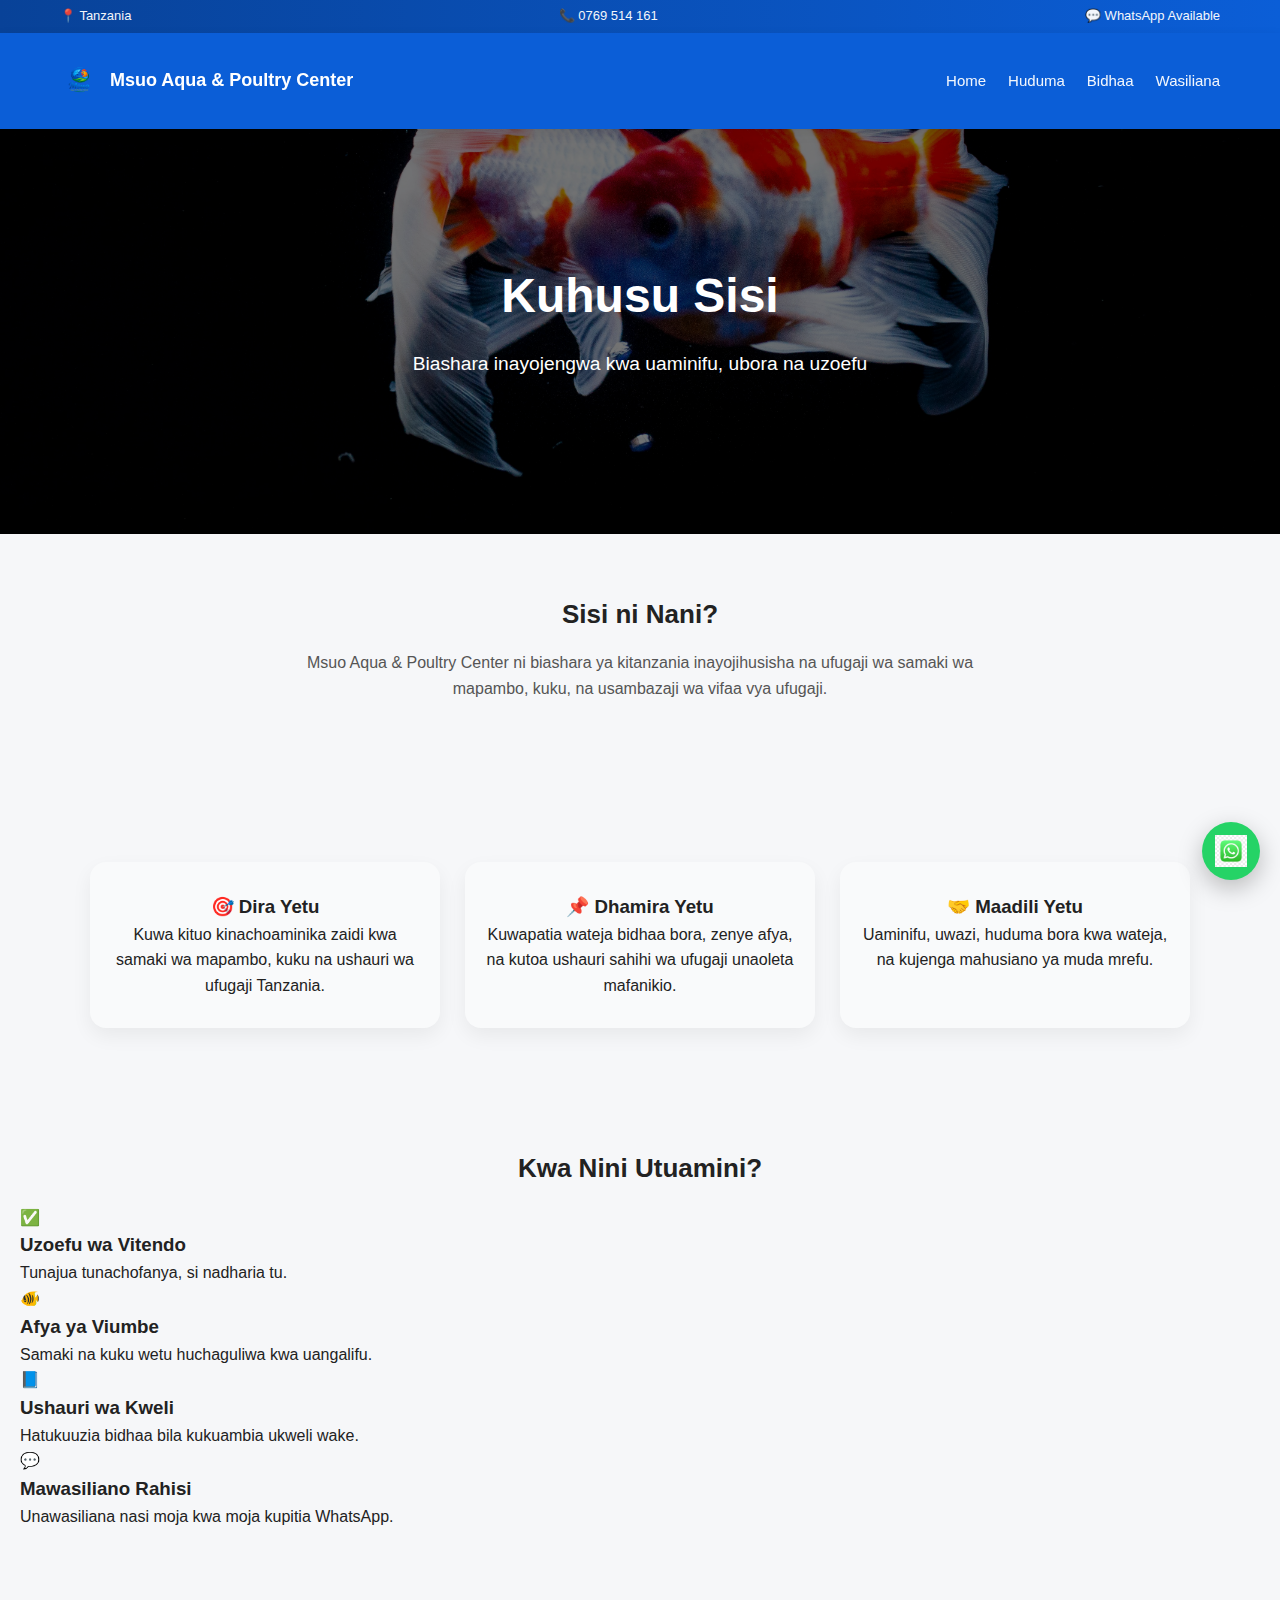
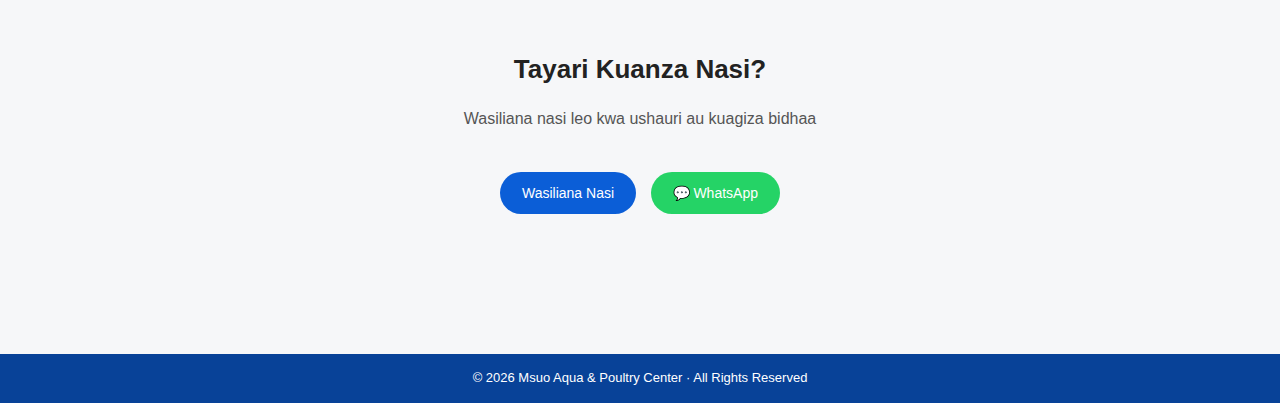
<file: about.html>
<!DOCTYPE html>
<html lang="sw">
<head>
  <meta charset="UTF-8">
  <title>Kuhusu Sisi | Msuo Aqua & Poultry Center</title>
  <!-- SEO META TAGS -->
  <meta name="description" content="Msuo Aqua & Poultry Center ni wauzaji wa samaki wa mapambo, aquarium, kuku wa kienyeji, mayai na ushauri wa ufugaji Tanzania.">
  <meta name="keywords" content="samaki wa mapambo, aquarium, goldfish, koi fish, kuku wa kienyeji, ufugaji Tanzania">
  <meta name="author" content="Msuo Aqua & Poultry Center">

  <meta name="viewport" content="width=device-width, initial-scale=1.0">

  <link rel="stylesheet" href="css/main.css">
</head>
<!-- ===== TOP BAR ===== -->
<div class="top-bar">
  <div class="top-bar-inner">
    <span>📍 Tanzania</span>
    <span>📞 0769 514 161</span>
    <span>💬 WhatsApp Available</span>
  </div>
</div>

<body>

<!-- NAVBAR -->
<nav class="nav">
  <div class="nav-container">
    <a href="index.html" class="logo">
  <img src="images/logo.png" alt="Msuo Aqua & Poultry Center Logo">
  <span>Msuo Aqua & Poultry Center</span>
</a>
    <ul class="nav-links">
      <li><a href="index.html">Home</a></li>
      <li><a href="services.html">Huduma</a></li>
      <li><a href="products.html">Bidhaa</a></li>
      <li><a href="contact.html">Wasiliana</a></li>
    </ul>
  </div>
</nav>

<!-- HERO -->
<section class="hero-slider" style="height:45vh">
  <div class="slide active" style="background-image:url('images/slide-2.jpg')"></div>
  <div class="hero-overlay"></div>

  <div class="hero-content">
    <h1>Kuhusu Sisi</h1>
    <p>Biashara inayojengwa kwa uaminifu, ubora na uzoefu</p>
  </div>
</section>

<!-- ABOUT CONTENT -->
<section>
  <h2 class="section-title">Sisi ni Nani?</h2>
  <p class="section-subtitle">
    Msuo Aqua & Poultry Center ni biashara ya kitanzania
    inayojihusisha na ufugaji wa samaki wa mapambo, kuku,
    na usambazaji wa vifaa vya ufugaji.
  </p>
</section>

<section>
  <div class="services-grid">

    <div class="service-card">
      <h3>🎯 Dira Yetu</h3>
      <p>
        Kuwa kituo kinachoaminika zaidi kwa samaki wa mapambo,
        kuku na ushauri wa ufugaji Tanzania.
      </p>
    </div>

    <div class="service-card">
      <h3>📌 Dhamira Yetu</h3>
      <p>
        Kuwapatia wateja bidhaa bora, zenye afya,
        na kutoa ushauri sahihi wa ufugaji unaoleta mafanikio.
      </p>
    </div>

    <div class="service-card">
      <h3>🤝 Maadili Yetu</h3>
      <p>
        Uaminifu, uwazi, huduma bora kwa wateja,
        na kujenga mahusiano ya muda mrefu.
      </p>
    </div>

  </div>
</section>

<!-- WHY TRUST US -->
<section class="why-us">
  <h2 class="section-title">Kwa Nini Utuamini?</h2>

  <div class="why-grid">

    <div class="why-card">
      <span>✅</span>
      <h3>Uzoefu wa Vitendo</h3>
      <p>Tunajua tunachofanya, si nadharia tu.</p>
    </div>

    <div class="why-card">
      <span>🐠</span>
      <h3>Afya ya Viumbe</h3>
      <p>Samaki na kuku wetu huchaguliwa kwa uangalifu.</p>
    </div>

    <div class="why-card">
      <span>📘</span>
      <h3>Ushauri wa Kweli</h3>
      <p>Hatukuuzia bidhaa bila kukuambia ukweli wake.</p>
    </div>

    <div class="why-card">
      <span>💬</span>
      <h3>Mawasiliano Rahisi</h3>
      <p>Unawasiliana nasi moja kwa moja kupitia WhatsApp.</p>
    </div>

  </div>
</section>

<!-- CTA -->
<section>
  <h2 class="section-title">Tayari Kuanza Nasi?</h2>
  <p class="section-subtitle">
    Wasiliana nasi leo kwa ushauri au kuagiza bidhaa
  </p>

  <div style="text-align:center">
    <a href="contact.html" class="btn" style="margin-right:10px">
      Wasiliana Nasi
    </a>
    <a href="https://wa.me/255769514161" class="btn whatsapp-btn">
      💬 WhatsApp
    </a>
  </div>
</section>

<!-- FOOTER -->
<footer class="footer">
  <div class="footer-bottom">
    © 2026 Msuo Aqua & Poultry Center · All Rights Reserved
  </div>
</footer>
<!-- FLOATING WHATSAPP BUTTON -->
<a
  href="https://wa.me/255769514161"
  class="whatsapp-float"
  target="_blank"
  aria-label="Wasiliana nasi WhatsApp"
>
  <img src="images/whatsapp-icon.png" alt="WhatsApp">
</a>

</body>
</html>
</file>
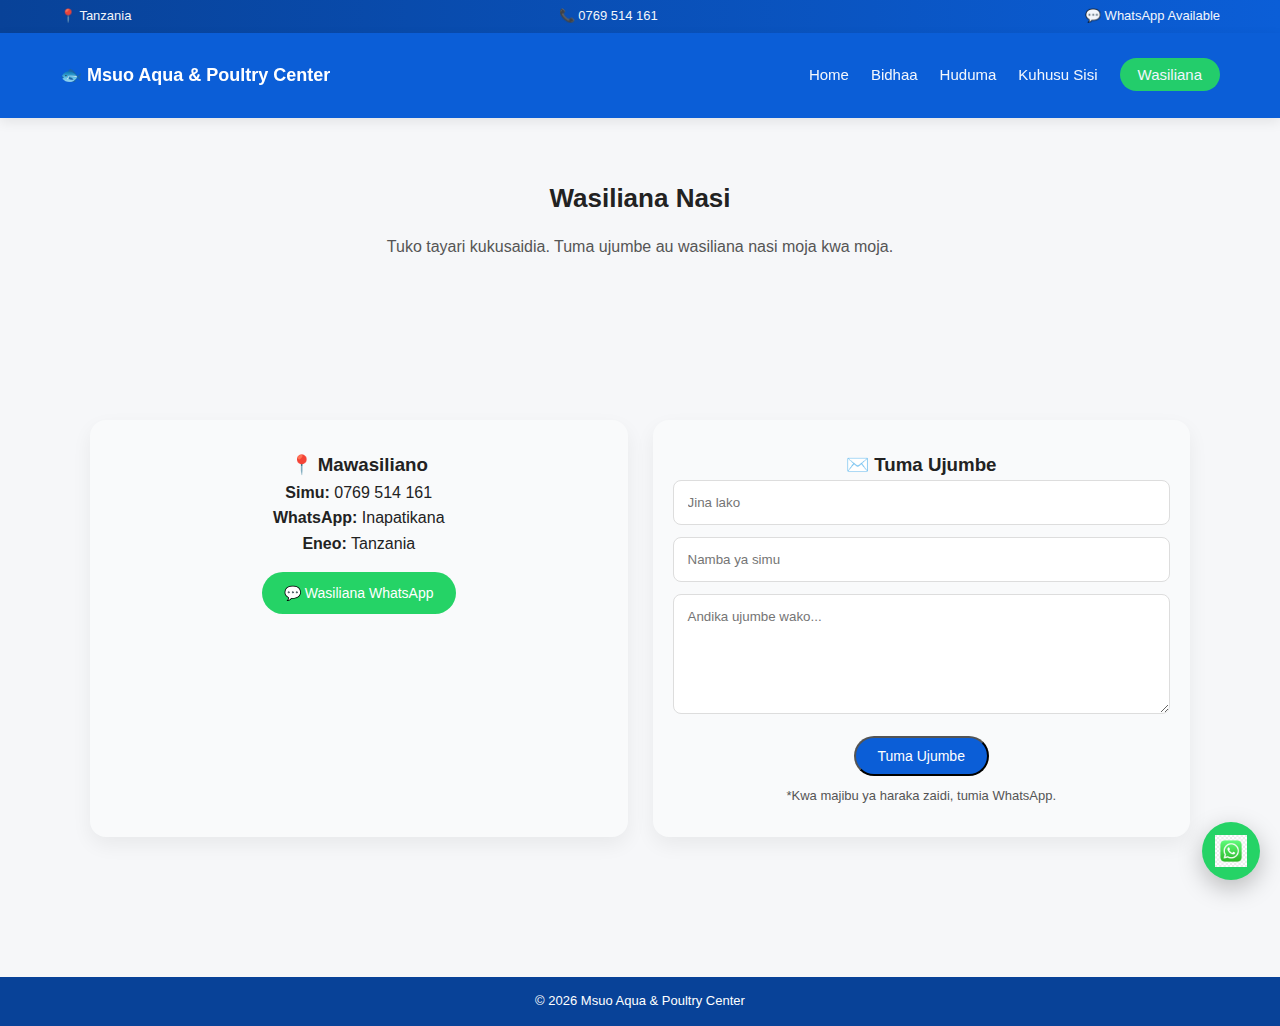
<file: contact.html>
<!DOCTYPE html>
<html lang="sw">
<head>
  <meta charset="UTF-8">
  <title>Wasiliana Nasi | Msuo Aqua & Poultry Center</title>
 <!-- SEO META TAGS -->
  <meta name="description" content="Msuo Aqua & Poultry Center ni wauzaji wa samaki wa mapambo, aquarium, kuku wa kienyeji, mayai na ushauri wa ufugaji Tanzania.">
  <meta name="keywords" content="samaki wa mapambo, aquarium, goldfish, koi fish, kuku wa kienyeji, ufugaji Tanzania">
  <meta name="author" content="Msuo Aqua & Poultry Center">

  <meta name="viewport" content="width=device-width, initial-scale=1.0">

  <link rel="stylesheet" href="css/main.css">
</head>
<!-- ===== TOP BAR ===== -->
<div class="top-bar">
  <div class="top-bar-inner">
    <span>📍 Tanzania</span>
    <span>📞 0769 514 161</span>
    <span>💬 WhatsApp Available</span>
  </div>
</div>

<body>

<!-- NAVBAR -->
<nav class="nav">
  <div class="nav-container">

    <!-- LOGO -->
    <a href="index.html" class="logo">
      🐟 Msuo Aqua & Poultry Center
    </a>

    <!-- MENU -->
    <ul class="nav-links">
      <li><a href="index.html">Home</a></li>
      <li><a href="products.html">Bidhaa</a></li>
      <li><a href="services.html">Huduma</a></li>
      <li><a href="about.html">Kuhusu Sisi</a></li>
      <li>
        <a href="contact.html" class="nav-btn">
          Wasiliana
        </a>
      </li>
    </ul>

  </div>
</nav>

<!-- HEADER -->
<section>
  <h2 class="section-title">Wasiliana Nasi</h2>
  <p class="section-subtitle">
    Tuko tayari kukusaidia. Tuma ujumbe au wasiliana nasi moja kwa moja.
  </p>
</section>

<!-- CONTACT CONTENT -->
<section>
  <div class="services-grid">

    <!-- CONTACT INFO -->
    <div class="service-card">
      <h3>📍 Mawasiliano</h3>
      <p><strong>Simu:</strong> 0769 514 161</p>
      <p><strong>WhatsApp:</strong> Inapatikana</p>
      <p><strong>Eneo:</strong> Tanzania</p>

      <a href="https://wa.me/255769514161" class="btn whatsapp-btn" style="margin-top:15px">
        💬 Wasiliana WhatsApp
      </a>
    </div>

    <!-- CONTACT FORM -->
    <div class="service-card">
      <h3>✉️ Tuma Ujumbe</h3>

      <form>
        <input type="text" placeholder="Jina lako" required
          style="width:100%;padding:14px;border-radius:8px;border:1px solid #ddd;margin-bottom:12px">

        <input type="tel" placeholder="Namba ya simu" required
          style="width:100%;padding:14px;border-radius:8px;border:1px solid #ddd;margin-bottom:12px">

        <textarea placeholder="Andika ujumbe wako..."
          style="width:100%;padding:14px;border-radius:8px;border:1px solid #ddd;height:120px;margin-bottom:15px"></textarea>

        <button type="submit" class="btn">
          Tuma Ujumbe
        </button>
      </form>

      <p style="font-size:13px;margin-top:10px;color:#555">
        *Kwa majibu ya haraka zaidi, tumia WhatsApp.
      </p>
    </div>

  </div>
</section>

<footer class="footer">
  <div class="footer-bottom">
    © 2026 Msuo Aqua & Poultry Center
  </div>
</footer>
<!-- FLOATING WHATSAPP BUTTON -->
<a
  href="https://wa.me/255769514161"
  class="whatsapp-float"
  target="_blank"
  aria-label="Wasiliana nasi WhatsApp"
>
  <img src="images/whatsapp-icon.png" alt="WhatsApp">
</a>

</body>
</html>
</file>
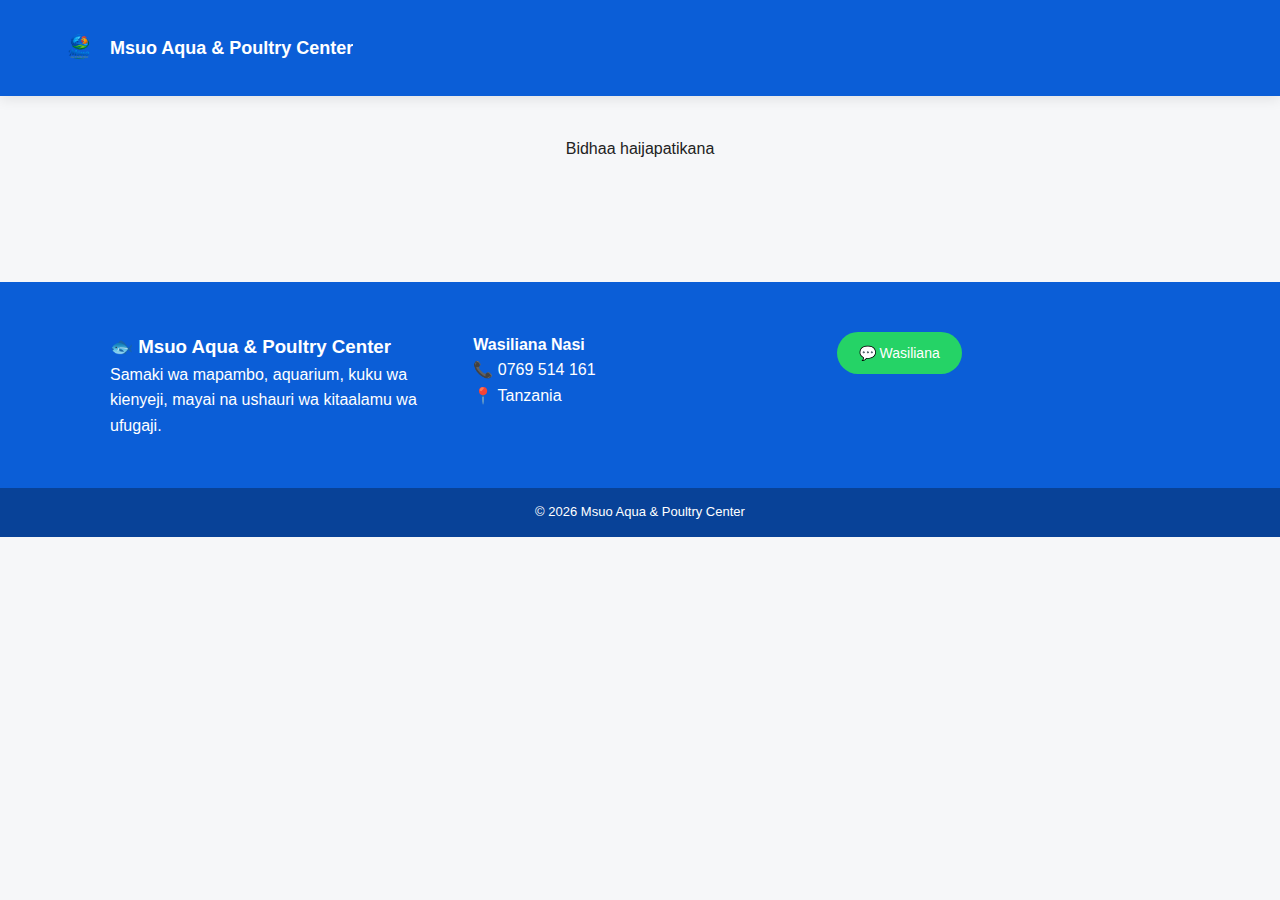
<file: product.html>
<!DOCTYPE html>
<html lang="sw">
<head>
  <meta charset="UTF-8">
  <title>Maelezo ya Bidhaa | Msuo Aqua & Poultry Center</title>
  <meta name="viewport" content="width=device-width, initial-scale=1.0">

  <!-- MAIN CSS -->
  <link rel="stylesheet" href="css/main.css">
</head>

<body>

<!-- NAVBAR -->
<nav class="nav">
  <div class="nav-container">
    <a href="products.html" class="logo">
      <img src="images/logo.png" alt="Logo">
      <span>Msuo Aqua & Poultry Center</span>
    </a>
  </div>
</nav>

<!-- PRODUCT DETAIL -->
<section class="product-detail" id="productDetail">
  <p>Inapakia bidhaa...</p>
</section>

<!-- FOOTER -->
<footer class="footer">
  <div class="footer-container">
    <div class="footer-box">
      <h3>🐟 Msuo Aqua & Poultry Center</h3>
      <p>
        Samaki wa mapambo, aquarium, kuku wa kienyeji, mayai
        na ushauri wa kitaalamu wa ufugaji.
      </p>
    </div>

    <div class="footer-box">
      <h4>Wasiliana Nasi</h4>
      <p>📞 0769 514 161</p>
      <p>📍 Tanzania</p>
    </div>

    <div class="footer-box">
      <a href="contact.html" class="btn whatsapp-btn footer-btn">
        💬 Wasiliana
      </a>
    </div>
  </div>

  <div class="footer-bottom">
    © 2026 Msuo Aqua & Poultry Center
  </div>
</footer>

<!-- PRODUCT SCRIPT -->
<script>
async function loadProduct() {
  const params = new URLSearchParams(window.location.search);
  const id = params.get("id");

  if (!id) {
    document.getElementById("productDetail").innerHTML =
      "<p>Bidhaa haijapatikana</p>";
    return;
  }

  try {
    // tunaita API (page 1 inatosha kwa single product)
    const res = await fetch("backend/api/products.php?page=1");
    if (!res.ok) throw new Error("Fetch failed");

    const data = await res.json();

    // ⚠️ bidhaa sasa zipo ndani ya data.items
    const product = data.items.find(p => p.id == id);

    if (!product) {
      document.getElementById("productDetail").innerHTML =
        "<p>Bidhaa haipo</p>";
      return;
    }

    const msg = `Habari, nahitaji ${product.name} (${product.unit}) bei Tsh ${Number(product.price).toLocaleString()}`;

    document.getElementById("productDetail").innerHTML = `
      <div class="detail-card">
        <img src="${product.image || 'images/no-image.png'}" alt="${product.name}">
        <h2>${product.name}</h2>
        <p><strong>Aina:</strong> ${product.category}</p>
        <p><strong>Maelezo:</strong> ${product.description}</p>
        <p><strong>Bei:</strong> Tsh ${Number(product.price).toLocaleString()}</p>
        <p><strong>Unit:</strong> ${product.unit}</p>

        <a
          href="https://wa.me/255769514161?text=${encodeURIComponent(msg)}"
          class="btn whatsapp-btn"
          target="_blank">
          💬 Nunua Kupitia WhatsApp
        </a>
      </div>
    `;

  } catch (err) {
    console.error(err);
    document.getElementById("productDetail").innerHTML = `
      <p>❌ Hitilafu ya mtandao, jaribu tena</p>
    `;
  }
}

document.addEventListener("DOMContentLoaded", loadProduct);
</script>


</body>
</html>
</file>
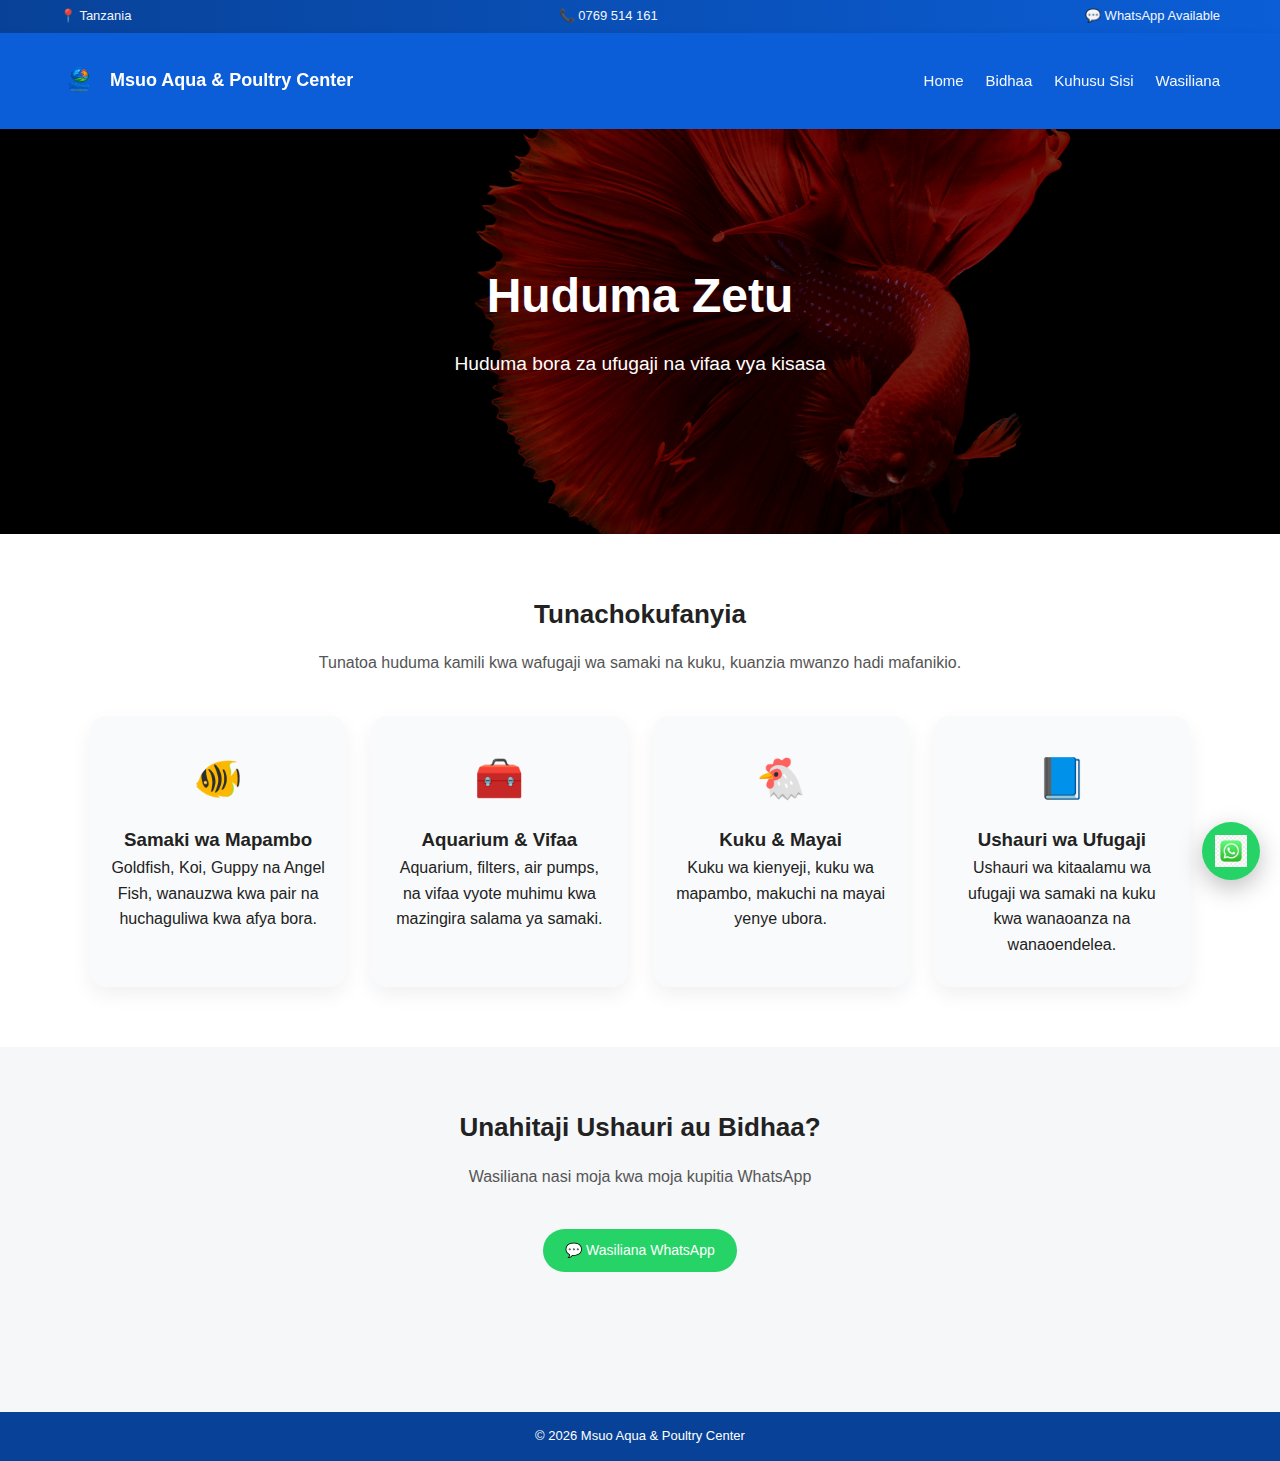
<file: services.html>
<!DOCTYPE html>
<html lang="sw">
<head>
  <meta charset="UTF-8">
  <title>Huduma Zetu | Msuo Aqua & Poultry Center</title>
  <!-- SEO META TAGS -->
  <meta name="description" content="Msuo Aqua & Poultry Center ni wauzaji wa samaki wa mapambo, aquarium, kuku wa kienyeji, mayai na ushauri wa ufugaji Tanzania.">
  <meta name="keywords" content="samaki wa mapambo, aquarium, goldfish, koi fish, kuku wa kienyeji, ufugaji Tanzania">
  <meta name="author" content="Msuo Aqua & Poultry Center">

  <meta name="viewport" content="width=device-width, initial-scale=1.0">

  <link rel="stylesheet" href="css/main.css">
</head>
<!-- ===== TOP BAR ===== -->
<div class="top-bar">
  <div class="top-bar-inner">
    <span>📍 Tanzania</span>
    <span>📞 0769 514 161</span>
    <span>💬 WhatsApp Available</span>
  </div>
</div>

<body>

<!-- NAVBAR -->
<nav class="nav">
  <div class="nav-container">
    <a href="index.html" class="logo">
  <img src="images/logo.png" alt="Msuo Aqua & Poultry Center Logo">
  <span>Msuo Aqua & Poultry Center</span>
</a>
    <ul class="nav-links">
      <li><a href="index.html">Home</a></li>
      <li><a href="products.html">Bidhaa</a></li>
      <li><a href="about.html">Kuhusu Sisi</a></li>
      <li><a href="contact.html">Wasiliana</a></li>
    </ul>
  </div>
</nav>

<!-- HERO -->
<section class="hero-slider" style="height:45vh">
  <div class="slide active" style="background-image:url('images/slide-1.jpg')"></div>
  <div class="hero-overlay"></div>
  <div class="hero-content">
    <h1>Huduma Zetu</h1>
    <p>Huduma bora za ufugaji na vifaa vya kisasa</p>
  </div>
</section>

<!-- SERVICES -->
<section class="services">
  <h2 class="section-title">Tunachokufanyia</h2>
  <p class="section-subtitle">
    Tunatoa huduma kamili kwa wafugaji wa samaki na kuku,
    kuanzia mwanzo hadi mafanikio.
  </p>

  <div class="services-grid">

    <div class="service-card">
      <div class="service-icon">🐠</div>
      <h3>Samaki wa Mapambo</h3>
      <p>
        Goldfish, Koi, Guppy na Angel Fish,
        wanauzwa kwa pair na huchaguliwa kwa afya bora.
      </p>
    </div>

    <div class="service-card">
      <div class="service-icon">🧰</div>
      <h3>Aquarium & Vifaa</h3>
      <p>
        Aquarium, filters, air pumps,
        na vifaa vyote muhimu kwa mazingira salama ya samaki.
      </p>
    </div>

    <div class="service-card">
      <div class="service-icon">🐔</div>
      <h3>Kuku & Mayai</h3>
      <p>
        Kuku wa kienyeji, kuku wa mapambo,
        makuchi na mayai yenye ubora.
      </p>
    </div>

    <div class="service-card">
      <div class="service-icon">📘</div>
      <h3>Ushauri wa Ufugaji</h3>
      <p>
        Ushauri wa kitaalamu wa ufugaji wa samaki na kuku
        kwa wanaoanza na wanaoendelea.
      </p>
    </div>

  </div>
</section>

<!-- CTA -->
<section>
  <h2 class="section-title">Unahitaji Ushauri au Bidhaa?</h2>
  <p class="section-subtitle">
    Wasiliana nasi moja kwa moja kupitia WhatsApp
  </p>

  <div style="text-align:center">
    <a href="https://wa.me/255769514161" class="btn whatsapp-btn">
      💬 Wasiliana WhatsApp
    </a>
  </div>
</section>

<footer class="footer">
  <div class="footer-bottom">
    © 2026 Msuo Aqua & Poultry Center
  </div>
</footer>
<!-- FLOATING WHATSAPP BUTTON -->
<a
  href="https://wa.me/255769514161"
  class="whatsapp-float"
  target="_blank"
  aria-label="Wasiliana nasi WhatsApp"
>
  <img src="images/whatsapp-icon.png" alt="WhatsApp">
</a>

</body>
</html>
</file>
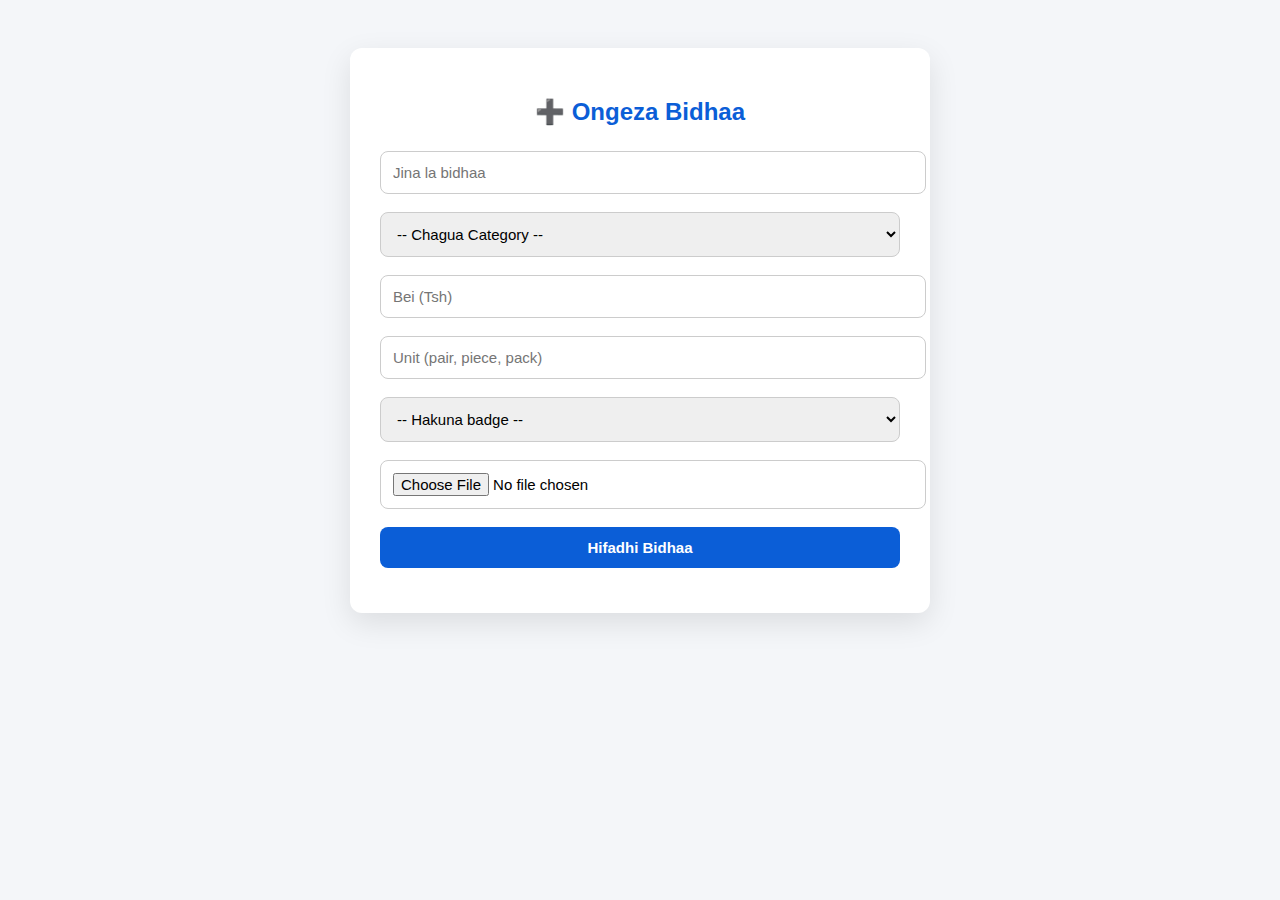
<file: admin/add-product.html>
<!DOCTYPE html>
<html lang="sw">
<head>
  <meta charset="UTF-8">
  <title>Admin – Ongeza Bidhaa</title>
  <meta name="viewport" content="width=device-width, initial-scale=1.0">

  <style>
    body {
      font-family: Arial, sans-serif;
      background: #f4f6f9;
      padding: 40px;
    }

    .container {
      max-width: 520px;
      margin: auto;
      background: #fff;
      padding: 30px;
      border-radius: 12px;
      box-shadow: 0 10px 30px rgba(0,0,0,0.1);
    }

    h2 {
      text-align: center;
      margin-bottom: 25px;
      color: #0b5ed7;
    }

    .form-group {
      margin-bottom: 18px;
    }

    input,
    select,
    button {
      width: 100%;
      padding: 12px;
      font-size: 15px;
      border-radius: 8px;
      border: 1px solid #ccc;
    }

    input:focus,
    select:focus {
      outline: none;
      border-color: #0b5ed7;
    }

    button {
      background: #0b5ed7;
      color: #fff;
      border: none;
      cursor: pointer;
      font-weight: bold;
    }

    button:hover {
      background: #084298;
    }

    .msg {
      margin-top: 15px;
      text-align: center;
      font-size: 14px;
    }
  </style>
</head>
<body>

  <div class="container">
    <h2>➕ Ongeza Bidhaa</h2>

    <!-- FORM -->
    <form id="productForm" enctype="multipart/form-data">

      <div class="form-group">
        <input type="text" name="name" placeholder="Jina la bidhaa" required>
      </div>

      <div class="form-group">
        <select name="category" required>
          <option value="">-- Chagua Category --</option>
          <option value="samaki">Samaki</option>
          <option value="aquarium">Aquarium</option>
          <option value="kuku">Kuku</option>
        </select>
      </div>

      <div class="form-group">
        <input type="number" name="price" placeholder="Bei (Tsh)" required>
      </div>

      <div class="form-group">
        <input type="text" name="unit" placeholder="Unit (pair, piece, pack)" required>
      </div>

      <div class="form-group">
        <select name="badge">
          <option value="">-- Hakuna badge --</option>
          <option value="mpya">Mpya</option>
          <option value="maarufu">Maarufu</option>
          <option value="offer">Offer</option>
        </select>
      </div>

      <!-- SEHEMU YA PICHA -->
      <div class="form-group">
        <input type="file" name="image" accept="image/*" required>
      </div>

      <button type="submit">Hifadhi Bidhaa</button>
    </form>

    <div class="msg" id="msg"></div>
  </div>

  <!-- JS -->
  <script>
    const form = document.getElementById("productForm");
    const msg  = document.getElementById("msg");

    form.addEventListener("submit", async (e) => {
      e.preventDefault();

      const formData = new FormData(form);

      try {
        const response = await fetch("/msuo-aqua/backend/api/add-product.php", {
          method: "POST",
          body: formData
        });

        const result = await response.json();

        if (result.success) {
          msg.style.color = "green";
          msg.textContent = "✅ Bidhaa imeongezwa kikamilifu";
          form.reset();
        } else {
          msg.style.color = "red";
          msg.textContent = result.error || "❌ Kuna tatizo";
        }
      } catch (err) {
        msg.style.color = "red";
        msg.textContent = "❌ Server error";
        console.error(err);
      }
    });
  </script>

</body>
</html>
</file>
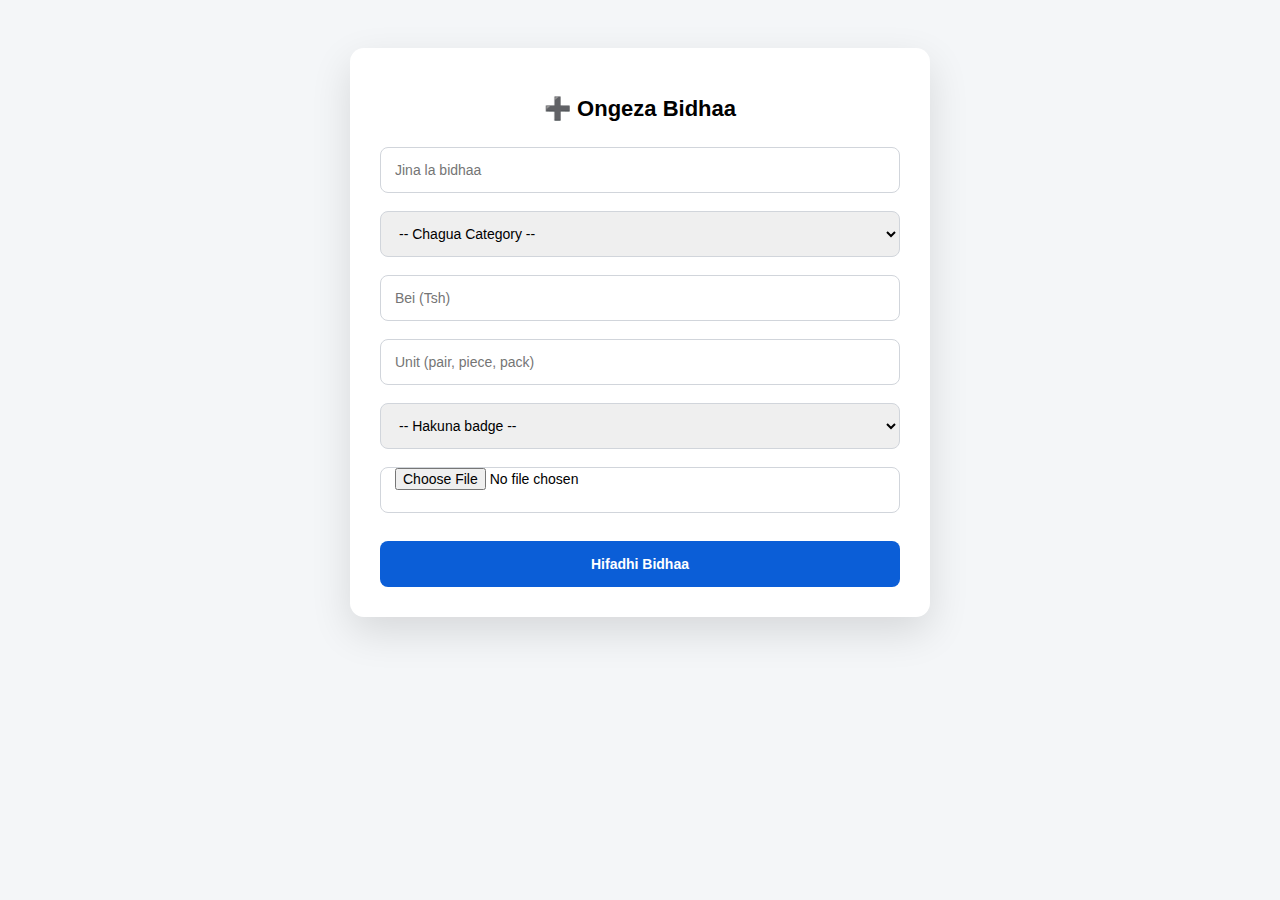
<file: backend/add-product.html>
<!DOCTYPE html>
<html lang="sw">
<head>
  <meta charset="UTF-8">
  <title>Ongeza Bidhaa | Msuo Aqua</title>

  <style>
    body {
      font-family: "Segoe UI", Arial, sans-serif;
      background: #f4f6f8;
      padding: 40px;
    }

    .container {
      max-width: 520px;
      background: #fff;
      padding: 30px;
      border-radius: 14px;
      margin: auto;
      box-shadow: 0 15px 40px rgba(0,0,0,.12);
    }

    h2 {
      text-align: center;
      margin-bottom: 25px;
      font-size: 22px;
    }

    .form-group {
      margin-bottom: 18px;
    }

    input,
    select,
    button {
      width: 100%;
      height: 46px;
      padding: 0 14px;
      border-radius: 8px;
      border: 1px solid #d1d5db;
      font-size: 14px;
      box-sizing: border-box;
    }

    input:focus,
    select:focus {
      outline: none;
      border-color: #0b5ed7;
      box-shadow: 0 0 0 3px rgba(11,94,215,.15);
    }

    button {
      background: #0b5ed7;
      color: #fff;
      border: none;
      cursor: pointer;
      font-weight: 600;
      margin-top: 10px;
    }

    button:hover {
      background: #084298;
    }

    .success {
      color: #16a34a;
      text-align: center;
      margin-top: 12px;
    }

    .error {
      color: #dc2626;
      text-align: center;
      margin-top: 12px;
    }
  </style>
</head>
<body>

  <div class="container">
    <h2>➕ Ongeza Bidhaa</h2>

    <form id="productForm" enctype="multipart/form-data">

      <div class="form-group">
        <input type="text" name="name" placeholder="Jina la bidhaa" required>
      </div>

      <div class="form-group">
        <select name="category" required>
          <option value="">-- Chagua Category --</option>
          <option value="samaki">Samaki</option>
          <option value="aquarium">Aquarium</option>
          <option value="kuku">Kuku</option>
        </select>
      </div>

      <div class="form-group">
        <input type="number" name="price" placeholder="Bei (Tsh)" required>
      </div>

      <div class="form-group">
        <input type="text" name="unit" placeholder="Unit (pair, piece, pack)" required>
      </div>

      <div class="form-group">
        <select name="badge">
          <option value="">-- Hakuna badge --</option>
          <option value="mpya">Mpya</option>
          <option value="maarufu">Maarufu</option>
          <option value="offer">Offer</option>
        </select>
      </div>

      <div class="form-group">
        <input type="file" name="image" accept="image/*">
      </div>

      <button type="submit">Hifadhi Bidhaa</button>

      <div id="response"></div>
    </form>
  </div>

  <script>
    const form = document.getElementById("productForm");
    const responseBox = document.getElementById("response");

    form.addEventListener("submit", async (e) => {
      e.preventDefault();

      const formData = new FormData(form);

      try {
        const res = await fetch("api/add-product.php", {
          method: "POST",
          body: formData
        });

        const data = await res.json();

        if (data.success) {
          responseBox.innerHTML = "<p class='success'>Bidhaa imeongezwa kikamilifu ✔</p>";
          form.reset();
        } else {
          responseBox.innerHTML = "<p class='error'>" + data.error + "</p>";
        }

      } catch (err) {
        responseBox.innerHTML = "<p class='error'>Server error</p>";
      }
    });
  </script>

</body>
</html>
</file>
<file: css/main.css>
/* ===============================
   GLOBAL RESET
================================ */
* {
  margin: 0;
  padding: 0;
  box-sizing: border-box;
  font-family: "Segoe UI", Arial, sans-serif;
}

body {
  background: #f6f7f9;
  color: #222;
  line-height: 1.6;
}

a {
  text-decoration: none;
}

img {
  max-width: 100%;
  display: block;
}

/* ===============================
   NAVBAR (FINAL)
================================ */
.nav {
  background: #0b5ed7;
}

.nav-container {
  max-width: 1100px;
  margin: auto;
  padding: 14px 20px;
  display: flex;
  justify-content: space-between;
  align-items: center;
}

.logo {
  color: #fff;
  font-size: 20px;
  font-weight: bold;
  white-space: nowrap;
}

.nav-links {
  list-style: none;
  display: flex;
  align-items: center;
  gap: 28px;
}

.nav-links a {
  color: #fff;
  font-size: 15px;
  font-weight: 500;
}

.nav-links a:hover {
  text-decoration: underline;
}

.nav-btn {
  background: #25d366;
  padding: 10px 22px;
  border-radius: 999px;
  color: #fff !important;
}

/* ===============================
   BUTTONS (GLOBAL)
================================ */
.btn {
  background: #0b5ed7;
  color: #fff;
  padding: 10px 22px;
  border-radius: 999px;
  font-size: 14px;
  display: inline-block;
  transition: 0.3s ease;
}

.btn:hover {
  background: #084298;
}

.whatsapp-btn {
  background: #25d366;
}

.whatsapp-btn:hover {
  background: #1ebe5d;
}

/* ===============================
   HERO SLIDER
================================ */
.hero-slider {
  position: relative;
  height: 85vh;
  overflow: hidden;
}

.slide {
  position: absolute;
  inset: 0;
  background-size: cover;
  background-position: center;
  opacity: 0;
  transition: opacity 1.5s ease-in-out;
}

.slide.active {
  opacity: 1;
}

.hero-overlay {
  position: absolute;
  inset: 0;
  background: rgba(0,0,0,0.55);
}

.hero-content {
  position: relative;
  z-index: 2;
  height: 100%;
  display: flex;
  flex-direction: column;
  align-items: center;
  justify-content: center;
  text-align: center;
  color: #fff;
  padding: 20px;
}

.hero-content h1 {
  font-size: 3rem;
  margin-bottom: 15px;
}

.hero-content p {
  max-width: 700px;
  font-size: 1.2rem;
  margin-bottom: 25px;
}

.hero-btn {
  background: #00c896;
  padding: 14px 34px;
  border-radius: 999px;
}

/* ===============================
   SECTIONS
================================ */
section {
  padding: 60px 20px;
}

.section-title {
  text-align: center;
  font-size: 26px;
  margin-bottom: 15px;
}

.section-subtitle {
  text-align: center;
  max-width: 700px;
  margin: 0 auto 40px;
  color: #555;
}

/* ===============================
   SERVICES
================================ */
.services {
  background: #fff;
}

.services-grid {
  display: grid;
  grid-template-columns: repeat(auto-fit, minmax(230px, 1fr));
  gap: 25px;
  max-width: 1100px;
  margin: auto;
}

.service-card {
  background: #f9fafb;
  border-radius: 16px;
  padding: 30px 20px;
  text-align: center;
  box-shadow: 0 8px 20px rgba(0,0,0,0.06);
}

.service-icon {
  font-size: 40px;
  margin-bottom: 15px;
}

/* ===============================
   PRODUCT GRID (FINAL)
================================ */
.product-grid {
  display: grid;
  grid-template-columns: repeat(auto-fit, minmax(230px, 1fr));
  gap: 32px;
  max-width: 1100px;
  margin: auto;
}

.product-card {
  position: relative;
  background: #fff;
  border-radius: 18px;
  padding: 18px;
  text-align: center;
  box-shadow: 0 10px 25px rgba(0,0,0,0.08);
  display: flex;
  flex-direction: column;
  transition: transform 0.3s ease, box-shadow 0.3s ease;
}

.product-card:hover {
  transform: translateY(-8px);
  box-shadow: 0 15px 35px rgba(0,0,0,0.15);
}

.product-card img {
  width: 100%;
  height: 180px;
  object-fit: cover;
  border-radius: 12px;
  margin-bottom: 12px;
}

.product-card h3 {
  font-size: 16px;
  margin-bottom: 6px;
}

.price {
  color: #0b5ed7;
  font-weight: bold;
  margin-bottom: 6px;
}

.meta {
  font-size: 13px;
  color: #555;
  margin-bottom: 14px;
}

.product-card .whatsapp-btn {
  margin-top: auto;
  padding: 12px 22px;
  border-radius: 999px;
  font-size: 14px;
}

/* ===============================
   BADGES (FINAL FIX)
================================ */
.product-card .badge {
  position: absolute;
  top: 14px;
  right: 14px;
  padding: 6px 14px;
  border-radius: 999px;
  font-size: 12px;
  font-weight: bold;
  color: #fff;
  z-index: 5;
}

.badge.mpya {
  background: #22c55e;
}

.badge.offer {
  background: #ef4444;
}

.badge.maarufu {
  background: #f59e0b;
}

/* ===============================
   FOOTER
================================ */
.footer {
  background: #0b5ed7;
  color: #fff;
  margin-top: 80px;
}

.footer-container {
  max-width: 1100px;
  margin: auto;
  padding: 50px 20px;
  display: grid;
  grid-template-columns: repeat(auto-fit, minmax(220px, 1fr));
  gap: 30px;
}

.footer-bottom {
  background: #084298;
  text-align: center;
  padding: 14px;
  font-size: 13px;
}

/* ===============================
   RESPONSIVE
================================ */
@media (max-width: 768px) {
  .hero-content h1 {
    font-size: 26px;
  }

  .hero-content p {
    font-size: 16px;
  }

  .nav-links {
    gap: 16px;
  }
}
/* ===============================
   BIDHAA ZETU – LAYOUT FIX
================================ */

.products {
  background: #f9fafb;
}

.products .section-title {
  margin-bottom: 30px;
}

/* wrapper ya juu */
.products-top {
  max-width: 1100px;
  margin: 0 auto 35px;
  display: flex;
  flex-direction: column;
  align-items: center;
  gap: 18px;
}

/* search box */
.search-box {
  width: 100%;
  display: flex;
  justify-content: center;
}

.search-box input {
  width: 100%;
  max-width: 420px;
}

/* filter buttons */
.filter-bar {
  display: flex;
  justify-content: center;
  gap: 12px;
  flex-wrap: wrap;
}

.filter-btn {
  padding: 8px 18px;
  font-size: 14px;
}

/* mobile polish */
@media (max-width: 768px) {
  .products-top {
    gap: 14px;
  }

  .filter-btn {
    padding: 8px 14px;
    font-size: 13px;
  }
}
/* ===============================
   TESTIMONIALS – PROFESSIONAL FIX
================================ */

.testimonials {
  background: #ffffff;
}

.testimonial-grid {
  max-width: 1100px;
  margin: 0 auto;
  display: grid;
  grid-template-columns: repeat(auto-fit, minmax(280px, 1fr));
  gap: 30px;
}

.testimonial-card {
  background: #f8fafc;
  padding: 28px 24px;
  border-radius: 18px;
  box-shadow: 0 10px 25px rgba(0,0,0,0.08);
  text-align: left;
}

.testimonial-text {
  font-size: 15px;
  line-height: 1.6;
  margin-bottom: 18px;
}

.testimonial-author {
  font-weight: bold;
  color: #0b5ed7;
}

.testimonial-location {
  font-size: 13px;
  color: #555;
}

/* mobile */
@media (max-width: 768px) {
  .testimonial-card {
    text-align: center;
  }
}
/* ===============================
   BIDHAA ZETU – PROFESSIONAL UI
================================ */

.products {
  background: linear-gradient(180deg, #f9fafb, #ffffff);
  padding-top: 80px;
}

/* title */
.products .section-title {
  font-size: 30px;
  font-weight: 700;
  margin-bottom: 40px;
  letter-spacing: 0.3px;
}

/* wrapper */
.products-top {
  max-width: 1000px;
  margin: 0 auto 45px;
  padding: 30px 25px;
  background: #ffffff;
  border-radius: 18px;
  box-shadow: 0 12px 35px rgba(0,0,0,0.08);

  display: flex;
  flex-direction: column;
  align-items: center;
  gap: 22px;
}

/* SEARCH */
.search-box {
  width: 100%;
  display: flex;
  justify-content: center;
}

.search-box input {
  width: 100%;
  max-width: 520px;
  padding: 16px 22px;
  border-radius: 999px;
  border: 2px solid #e5e7eb;
  font-size: 15px;
  transition: 0.3s;
}

.search-box input::placeholder {
  color: #9ca3af;
}

.search-box input:focus {
  border-color: #0b5ed7;
  box-shadow: 0 0 0 4px rgba(11,94,215,0.15);
}

/* FILTER BAR */
.filter-bar {
  display: flex;
  gap: 14px;
  flex-wrap: wrap;
  justify-content: center;
}

.filter-btn {
  padding: 10px 24px;
  border-radius: 999px;
  font-size: 14px;
  font-weight: 600;
  border: 2px solid #0b5ed7;
  background: #ffffff;
  color: #0b5ed7;
  cursor: pointer;
  transition: all 0.3s ease;
}

.filter-btn:hover {
  background: #0b5ed7;
  color: #ffffff;
  transform: translateY(-2px);
}

.filter-btn.active {
  background: #0b5ed7;
  color: #ffffff;
  box-shadow: 0 6px 18px rgba(11,94,215,0.35);
}

/* MOBILE */
@media (max-width: 768px) {
  .products-top {
    padding: 22px 18px;
    gap: 18px;
  }

  .products .section-title {
    font-size: 24px;
  }

  .search-box input {
    font-size: 14px;
    padding: 14px 18px;
  }

  .filter-btn {
    padding: 9px 16px;
    font-size: 13px;
  }
}
/* ===============================
   BIDHAA ZETU – SPACING FIX
================================ */

/* title ipumue juu na chini */
.products .section-title {
  margin-bottom: 50px !important;
}

/* wrapper ya search + filters */
.products-top {
  margin-top: 20px !important;
  padding-top: 40px !important;
  padding-bottom: 40px !important;
}

/* search box ishuke kidogo */
.products-top .search-box {
  margin-bottom: 26px !important;
}

/* filter bar ishuke chini ya search */
.products-top .filter-bar {
  margin-top: 10px !important;
}

/* buttons zisiwe zinakaa juu sana */
.filter-btn {
  margin-top: 6px;
}
/* ===============================
   BIDHAA ZETU – BOTTOM SPACING FIX
================================ */

/* filter bar ipumue chini */
.products-top .filter-bar {
  margin-bottom: 50px !important;
}

/* product grid ishuke kidogo */
.products .product-grid {
  margin-top: 30px !important;
}
/* ===============================
   EMPTY STATE (PROFESSIONAL)
================================ */
.empty-state {
  text-align: center;
  padding: 60px 20px;
  color: #555;
}

.empty-state h3 {
  font-size: 20px;
  margin-bottom: 8px;
  color: #0b5ed7;
}

.empty-state p {
  font-size: 14px;
  opacity: 0.9;
}

/* ===============================
   PRODUCT ANIMATION
================================ */
.product-card {
  animation: fadeUp 0.35s ease both;
}

@keyframes fadeUp {
  from {
    opacity: 0;
    transform: translateY(12px);
  }
  to {
    opacity: 1;
    transform: translateY(0);
  }
}
/* ===============================
   NAVBAR FIX – FINAL
================================ */

.nav {
  background: #0b5ed7;
  color: #fff;
  padding: 14px 20px;
  position: sticky;
  top: 0;
  z-index: 1000;
  box-shadow: 0 4px 12px rgba(0,0,0,0.08);
}

.nav-container {
  max-width: 1200px;
  margin: auto;
  padding: 14px 20px;

  display: flex;
  align-items: center;
  justify-content: space-between;
}

/* LOGO */
.logo {
  color: #fff;
  font-size: 20px;
  font-weight: 700;
  white-space: nowrap;
}

/* LINKS */
.nav-links {
  list-style: none;
  display: flex;
  gap: 28px;
  margin: 0;
  padding: 0;
}

.nav-links li a {
  color: #fff;
  font-size: 15px;
  font-weight: 500;
  opacity: 0.95;
}

.nav-links li a:hover {
  opacity: 1;
  text-decoration: underline;
}

/* BUTTON */
.nav-btn {
  background: #25d366;
  padding: 8px 18px;
  border-radius: 999px;
  font-size: 14px;
}

/* MOBILE */
@media (max-width: 768px) {
  .nav-container {
    flex-wrap: wrap;
    gap: 12px;
  }

  .nav-links {
    width: 100%;
    justify-content: center;
  }
}
/* ===== CONTACT PAGE ===== */
.contact-grid {
  display: grid;
  grid-template-columns: 1fr 1fr;
  gap: 40px;
  max-width: 1000px;
  margin: auto;
}

.contact-info {
  background: #f8fafc;
  padding: 30px;
  border-radius: 16px;
}

.contact-form {
  background: #fff;
  padding: 30px;
  border-radius: 16px;
  box-shadow: 0 8px 20px rgba(0,0,0,0.08);
}

.contact-form input,
.contact-form textarea {
  width: 100%;
  padding: 14px 16px;
  margin-bottom: 15px;
  border-radius: 10px;
  border: 1px solid #ddd;
  font-size: 14px;
}

.contact-form input:focus,
.contact-form textarea:focus {
  outline: none;
  border-color: #0b5ed7;
}

@media (max-width: 768px) {
  .contact-grid {
    grid-template-columns: 1fr;
  }
}
/* ===== ABOUT PAGE ===== */
.about-grid {
  display: grid;
  grid-template-columns: repeat(auto-fit, minmax(260px, 1fr));
  gap: 30px;
  max-width: 1000px;
  margin: auto;
}

.about-card {
  background: #fff;
  padding: 30px;
  border-radius: 16px;
  box-shadow: 0 8px 20px rgba(0,0,0,0.06);
}

.about-card h3 {
  margin-bottom: 10px;
  color: #0b5ed7;
}

.about-card p {
  font-size: 15px;
  color: #444;
}
/* ===== CONTACT PAGE ===== */
.contact-grid {
  display: grid;
  grid-template-columns: 1fr 1fr;
  gap: 40px;
  max-width: 1000px;
  margin: auto;
}

.contact-form {
  background: #fff;
  padding: 30px;
  border-radius: 16px;
  box-shadow: 0 8px 20px rgba(0,0,0,0.06);
  display: flex;
  flex-direction: column;
  gap: 15px;
}

.contact-form input,
.contact-form textarea {
  padding: 14px;
  border-radius: 8px;
  border: 1px solid #ddd;
  font-size: 15px;
}

.contact-form input:focus,
.contact-form textarea:focus {
  outline: none;
  border-color: #0b5ed7;
}

.contact-info {
  background: #f8fafc;
  padding: 30px;
  border-radius: 16px;
}

.contact-info h3 {
  margin-bottom: 15px;
  color: #0b5ed7;
}

@media (max-width: 768px) {
  .contact-grid {
    grid-template-columns: 1fr;
  }
}
/* ===== MOBILE NAVBAR ===== */
.menu-toggle {
  display: none;
  font-size: 26px;
  cursor: pointer;
  color: #fff;
}

/* Mobile styles */
@media (max-width: 768px) {
  .menu-toggle {
    display: block;
  }

  .nav-links {
    position: absolute;
    top: 64px;
    right: 0;
    background: #0b5ed7;
    width: 100%;
    flex-direction: column;
    gap: 0;
    display: none;
  }

  .nav-links li {
    border-top: 1px solid rgba(255,255,255,0.15);
    text-align: center;
  }

  .nav-links li a {
    display: block;
    padding: 14px;
  }

  .nav-links.show {
    display: flex;
  }
}
/* ===============================
   FLOATING WHATSAPP BUTTON
================================ */
.whatsapp-float {
  position: fixed;
  bottom: 20px;
  right: 20px;
  width: 58px;
  height: 58px;
  background: #25d366;
  border-radius: 50%;
  display: flex;
  align-items: center;
  justify-content: center;
  box-shadow: 0 8px 25px rgba(0,0,0,0.25);
  z-index: 9999;
  transition: transform 0.3s ease, box-shadow 0.3s ease;
}

.whatsapp-float img {
  width: 32px;
  height: 32px;
}

.whatsapp-float:hover {
  transform: scale(1.08);
  box-shadow: 0 12px 30px rgba(0,0,0,0.35);
}

/* Mobile polish */
@media (max-width: 768px) {
  .whatsapp-float {
    width: 52px;
    height: 52px;
  }

  .whatsapp-float img {
    width: 28px;
    height: 28px;
  }
}
.logo {
  display: flex;
  align-items: center;
  gap: 10px;
  color: #fff;
  font-size: 18px;
  font-weight: bold;
}

.logo img {
  height: 40px;   /* logo size */
  width: auto;
}
/* ===============================
   CONTACT PAGE
================================ */
.contact-hero {
  background: linear-gradient(135deg, #0b5ed7, #084298);
  color: #fff;
  padding: 80px 20px;
  text-align: center;
}

.contact-hero h1 {
  font-size: 32px;
  margin-bottom: 10px;
}

.contact-hero p {
  opacity: 0.9;
}

.contact-section {
  background: #f6f7f9;
}

.contact-container {
  max-width: 1100px;
  margin: auto;
  display: grid;
  grid-template-columns: 1fr 1fr;
  gap: 40px;
}

.contact-form,
.contact-info {
  background: #fff;
  padding: 30px;
  border-radius: 16px;
  box-shadow: 0 10px 25px rgba(0,0,0,0.08);
}

.contact-form h2,
.contact-info h2 {
  margin-bottom: 20px;
}

.form-group {
  margin-bottom: 18px;
}

.form-group label {
  display: block;
  font-weight: 600;
  margin-bottom: 6px;
}

.form-group input,
.form-group textarea {
  width: 100%;
  padding: 14px;
  border-radius: 10px;
  border: 1px solid #ddd;
  font-size: 14px;
}

.form-group input:focus,
.form-group textarea:focus {
  outline: none;
  border-color: #0b5ed7;
}

/* RESPONSIVE */
@media (max-width: 768px) {
  .contact-container {
    grid-template-columns: 1fr;
  }
}
/* ===============================
   TOP BAR (SIMPLE & PREMIUM)
================================ */
.top-bar {
  background: linear-gradient(90deg, #084298, #0b5ed7);
  color: #fff;
  font-size: 13px;
}

.top-bar-inner {
  max-width: 1100px;
  margin: auto;
  padding: 6px 20px;

  display: flex;
  justify-content: space-between;
  align-items: center;
}

.top-bar span {
  opacity: 0.95;
}

/* MOBILE */
@media (max-width: 768px) {
  .top-bar-inner {
    flex-direction: column;
    gap: 4px;
    text-align: center;
  }
}
.top-bar-left {
  display: flex;
  gap: 14px;
}

.top-bar-right {
  display: flex;
  gap: 14px;
}

.top-bar-right img {
  width: 16px;
  height: 16px;
  filter: brightness(0) invert(1);
  transition: transform 0.2s ease;
}

.top-bar-right img:hover {
  transform: scale(1.2);
}
.nav-search input {
  padding: 6px 14px;
  border-radius: 999px;
  border: none;
  font-size: 13px;
  outline: none;
}
.logo {
  display: flex;
  align-items: center;
  gap: 10px;
  max-width: 360px;
}

.logo span {
  white-space: nowrap;
  overflow: hidden;
  text-overflow: ellipsis;
}
.nav-links {
  gap: 22px; /* badala ya kubwa au ndogo sana */
}

.nav-search {
  margin-left: 10px;
}
.nav-search input {
  height: 36px;
  min-width: 160px;
  background: #fff;
  border-radius: 999px;
  padding: 0 14px;
  border: none;
}
.top-info-bar {
  background: #0a3d91; /* deep blue */
  color: #fff;
  font-size: 13px;
}

.top-bar-inner {
  max-width: 1200px;
  margin: auto;
  padding: 6px 20px;
  display: flex;
  justify-content: space-between;
  align-items: center;
}
.top-bar-right img {
  width: 15px;
  height: 15px;
  opacity: 0.9;
}

.top-bar-right img:hover {
  opacity: 1;
}
/* ===============================
   BIDHAA ZETU – SPACING FIX
================================ */

/* title ipumue juu na chini */
.products .section-title {
  margin-bottom: 50px !important;
}

/* wrapper ya search + filters */
.products-top {
  margin-top: 20px !important;
  padding-top: 40px !important;
  padding-bottom: 40px !important;
}

/* search box ishuke kidogo */
.products-top .search-box {
  margin-bottom: 26px !important;
}

/* filter bar ishuke chini ya search */
.products-top .filter-bar {
  margin-top: 10px !important;
}

/* buttons zisiwe zinakaa juu sana */
.filter-btn {
  margin-top: 6px;
}
/* ===============================
   BIDHAA ZETU – BOTTOM SPACING FIX
================================ */

/* filter bar ipumue chini */
.products-top .filter-bar {
  margin-bottom: 50px !important;
}

/* product grid ishuke kidogo */
.products .product-grid {
  margin-top: 30px !important;
}
/* ===============================
   NAVBAR FIX – FINAL
================================ */
.nav {
  background: #0b5ed7;
  color: #fff;
  padding: 14px 20px;
  position: sticky;
  top: 0;
  z-index: 1000;
  box-shadow: 0 4px 12px rgba(0,0,0,0.08);
} 
.product-detail {
  display: flex;
  justify-content: center;
  padding: 40px;
}

.detail-card {
  max-width: 500px;
  background: #fff;
  padding: 20px;
  border-radius: 12px;
  box-shadow: 0 10px 30px rgba(0,0,0,0.1);
}

.detail-card img {
  width: 100%;
  border-radius: 10px;
  margin-bottom: 15px;
}
.product-detail {
  display: flex;
  justify-content: center;
  padding: 40px;
}

.detail-card {
  max-width: 500px;
  background: #fff;
  padding: 20px;
  border-radius: 12px;
  box-shadow: 0 10px 30px rgba(0,0,0,0.1);
}

.detail-card img {
  width: 100%;
  border-radius: 10px;
  margin-bottom: 15px;
}
.pagination {
  display: flex;
  justify-content: center;
  gap: 8px;
  margin-top: 20px;
}
.pagination button {
  padding: 6px 10px;
  border-radius: 6px;
  border: 1px solid #ccc;
  background: #fff;
  cursor: pointer;
}
.pagination button.active {
  background: #0b5ed7;
  color: #fff;
  border-color: #0b5ed7;
}
/* PRODUCT MODAL */
.modal {
  position: fixed;
  inset: 0;
  background: rgba(0,0,0,.6);
  display: flex;
  align-items: center;
  justify-content: center;
  z-index: 9999;
}

.modal.hidden {
  display: none;
}

.modal-content {
  background: #fff;
  width: 90%;
  max-width: 420px;
  border-radius: 14px;
  padding: 20px;
  text-align: center;
  position: relative;
}

.modal-content img {
  width: 100%;
  border-radius: 10px;
  margin-bottom: 15px;
}

.modal-close {
  position: absolute;
  top: 12px;
  right: 15px;
  font-size: 24px;
  cursor: pointer;
}
.hidden {
  display: none !important;
}
</file>
